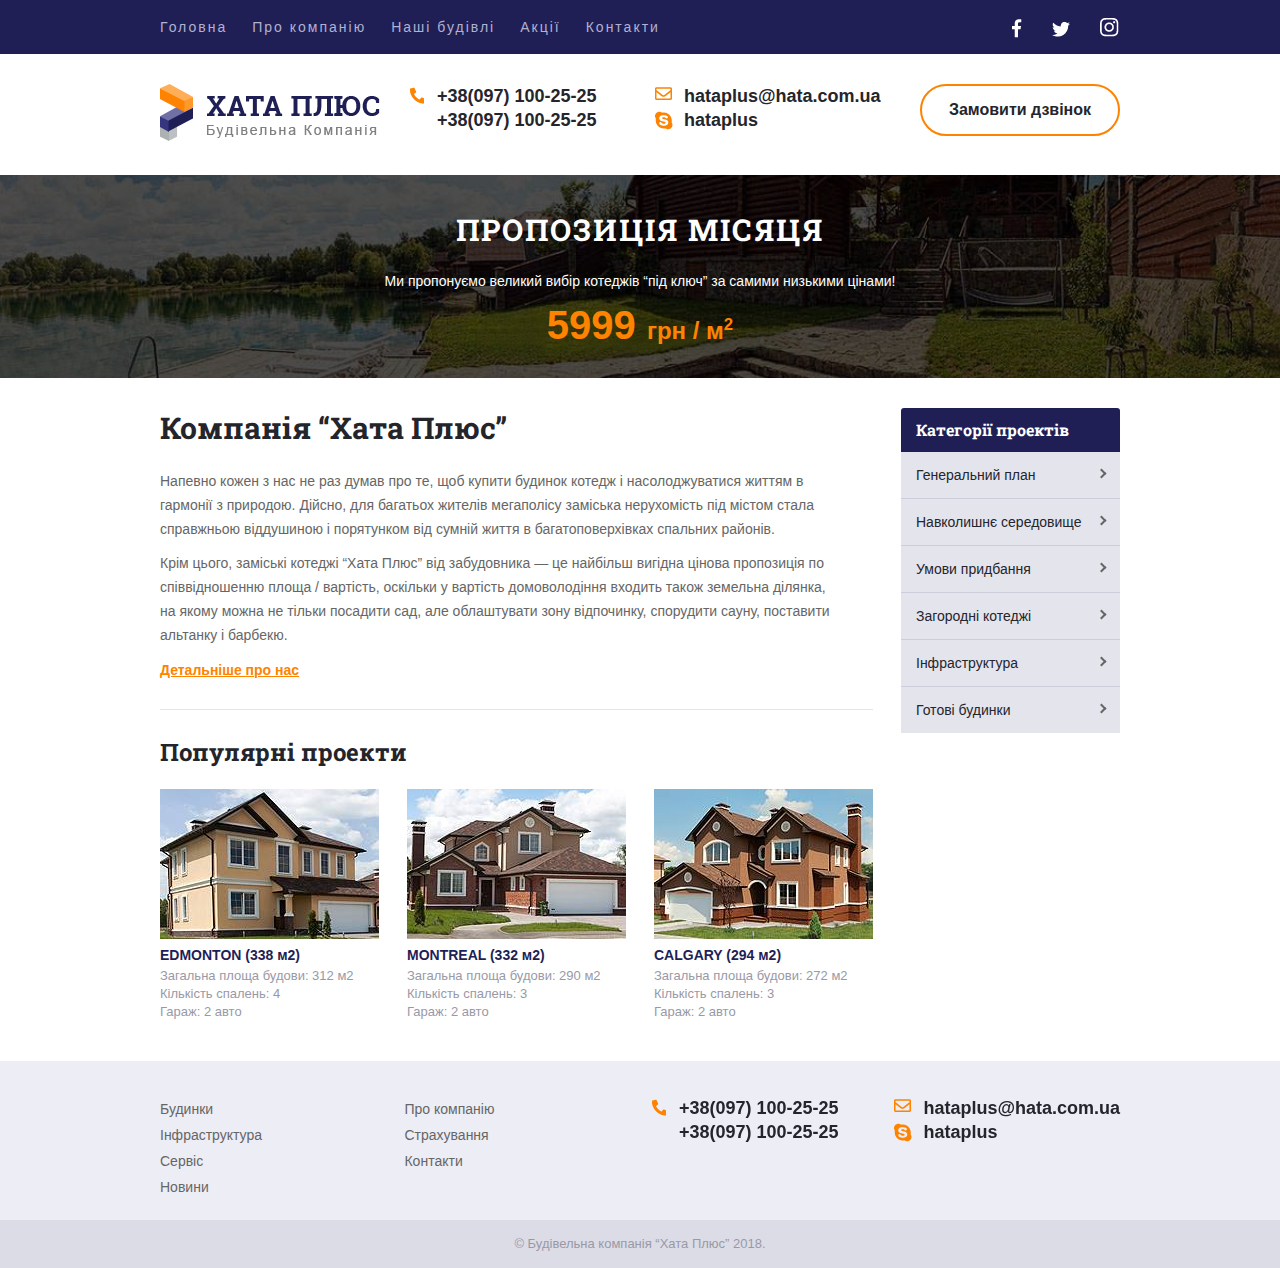
<file: index.html>
<!DOCTYPE html>
<html lang="uk">

<head>
    <meta charset="UTF-8">
    <meta name="viewport" content="width=device-width, initial-scale=1.0">
    <title>Document</title>
    <link rel="stylesheet" href="css/style.css">
</head>

<body>
    <header class="header">
        <div class="header_bg">
            <div class="wrapper">
                <div class="flex">
                    <div>
                        <ul class="header_menu flex">
                            <li><a href="index.html">Головна</a></li>
                            <li><a href="#">Про компанію</a></li>
                            <li><a href="price.html">Наші будівлі</a>
                                <ul class="menu menu_head">
                                    <li><a href="#">Таунхауси</a></li>
                                    <li><a href="#">Пентхауси</a></li>
                                    <li><a href="#">Котеджі</a></li>
                                    <li><a href="#">Собачі будки</a>
                                        <ul class="sub_menu sub_menu_head">
                                            <li><a href="#">Елітні будки</a></li>
                                            <li><a href="#">Для чіхуахуа</a></li>
                                            <li><a href="#">Вольєри</a></li>
                                            <li><a href="#">Халабуди</a></li>
                                        </ul>
                                    </li>
                                </ul>
                            </li>
                            <li><a href="#">Акції</a></li>
                            <li><a href="#">Контакти</a></li>
                        </ul>
                    </div>
                    <div class="header_imgs">
                        <a class="fb" href="#"></a>
                        <a class="tw" href="#"></a>
                        <a class="inst" href="#"></a>
                    </div>
                </div>
            </div>
        </div>
        <div class="header_content">
            <div class="wrapper">
                <div class="flex row">
                    <div class="logo column">
                        <a href="index.html">
                            <picture><img src="images/logo.png" alt="hata+logo"></picture>
                        </a>
                    </div>
                    <div class="contacts column">
                        <p><a class="tel" href="tel:+380971002525">+38(097) 100-25-25</a></p>
                        <p><a class="tel2" href="tel:+380971002525">+38(097) 100-25-25</a></p>
                    </div>
                    <div class="contacts column">
                        <p><a class="email" href="mailto:hataplus@hata.com.ua">hataplus@hata.com.ua</a></p>
                        <p><a class="skype" href="skype:hataplus">hataplus</a></p>
                    </div>
                    <div class="button column"><a href="">Замовити дзвінок</a></div>
                </div>
            </div>
        </div>
    </header>
    <div class="sale">
        <div class="wrapper">
            <p class="big ">Пропозиція місяця</p>
            <p class="smol ">Ми пропонуємо великий вибір котеджів “під ключ” за самими низькими цінами!</p>
            <p class="price">5999 <span class="smol_price">грн / м<sup>2</sup></span></p>
        </div>
    </div>
    <div class="wrapper">
        <div class="flex row page">
            <main>
                <section class="content">
                    <h1>Компанія “Хата Плюс”</h1>
                    <p>Напевно кожен з нас не раз думав про те, щоб купити будинок котедж і насолоджуватися життям в
                        гармонії з природою. Дійсно, для багатьох жителів мегаполісу заміська нерухомість під містом
                        стала справжньою віддушиною і порятунком від сумній життя в багатоповерхівках спальних
                        районів. </p>
                    <p>Крім цього, заміські котеджі “Хата Плюс” від забудовника — це найбільш вигідна цінова
                        пропозиція по співвідношенню площа / вартість, оскільки у вартість домоволодіння входить
                        також земельна ділянка, на якому можна не тільки посадити сад, але облаштувати зону
                        відпочинку, спорудити сауну, поставити альтанку і барбекю.</p>
                    <a href="#">Детальніше про нас</a>
                </section>

                <hr>

                <section class="projects">
                    <h2>Популярні проекти</h2>
                    <div class="flex row">
                        <figure class="project project1 column">
                            <figcaption>
                                <a href="#"></a>
                                <picture>
                                    <img src="images/house1.jpg" alt="cottage hataplus edmonton">
                                    <source srcset="images/house1.webp" type="image/webp">
                                </picture>
                                <h3>EDMONTON (338 м2)</h3>
                                <p>Загальна площа будови: 312 м2
                                    <br>Кількість спалень: 4 <br>
                                    Гараж: 2 авто</p>
                            </figcaption>
                        </figure>
                        <figure class="project project3 column">
                            <figcaption>
                                <a href="#"></a>
                                <picture>
                                    <img src="images/house2.jpg" alt="cottage hataplus montreal">
                                    <source srcset="images/house2.webp" type="image/webp">
                                </picture>
                                <h3>MONTREAL (332 м2)</h3>
                                <p>Загальна площа будови: 290 м2
                                    <br>Кількість спалень: 3 <br>
                                    Гараж: 2 авто</p>
                            </figcaption>
                        </figure>
                        <figure class="project project2 column">
                            <figcaption>
                                <a href="#"></a>
                                <picture>
                                    <img src="images/house3.jpg" alt="cottage hataplus calgary">
                                    <source srcset="images/house3.webp" type="image/webp">
                                </picture>
                                <h3>CALGARY (294 м2)</h3>
                                <p>Загальна площа будови: 272 м2
                                    <br>Кількість спалень: 3 <br>
                                    Гараж: 2 авто</p>
                            </figcaption>
                        </figure>
                    </div>
                </section>
            </main>
            <aside class="aside column">
                <nav>
                    <p>Категорії проектів</p>
                    <ul class="aside_menu menu">
                        <li><a href="#">Генеральний план</a></li>
                        <li><a href="#">Навколишнє середовище</a>
                            <ul class="aside_sub_menu sub_menu">
                                <li><a href="#">Продані</a></li>
                                <li><a href="#">Заброньованні</a></li>
                                <li><a href="#">В процесі будівництва</a></li>
                            </ul>
                        </li>
                        <li><a href="#">Умови придбання</a></li>
                        <li><a href="#">Загородні котеджі</a></li>
                        <li><a href="#">Інфраструктура</a>
                            <ul class="sub_menu">
                                <li><a href="#">Асфальтована дорога</a></li>
                                <li><a href="#">Вуличні Ліхтарі</a></li>
                                <li><a href="#">Гараж</a></li>
                            </ul>
                        </li>
                        <li><a href="#">Готові будинки</a></li>
                    </ul>
                </nav>
            </aside>

        </div>
    </div>
    <footer>
        <div class="wrapper">
            <div class="flex">
                <ul class="column">
                    <li><a href="#">Будинки</a></li>
                    <li><a href="#">Інфраструктура</a></li>
                    <li><a href="#">Сервіс</a></li>
                    <li><a href="#">Новини</a></li>
                </ul>
                <ul class="column">
                    <li><a href="#">Про компанію</a></li>
                    <li><a href="#">Страхування</a></li>
                    <li><a href="#">Контакти</a></li>
                </ul>
                <div class="contacts column">
                    <p><a class="tel" href="tel:+380971002525">+38(097) 100-25-25</a></p>
                    <p><a class="tel2" href="tel:+380971002525">+38(097) 100-25-25</a></p>
                </div>
                <div class="contacts column">
                    <p><a class="email" href="mailto:hataplus@hata.com.ua">hataplus@hata.com.ua</a></p>
                    <p><a class="skype" href="skype:hataplus">hataplus</a></p>
                </div>
            </div>
        </div>
        <div class="copyright">
            <p>&copy; Будівельна компанія “Хата Плюс” 2018.</p>
        </div>
    </footer>
</body>

</html>
</file>
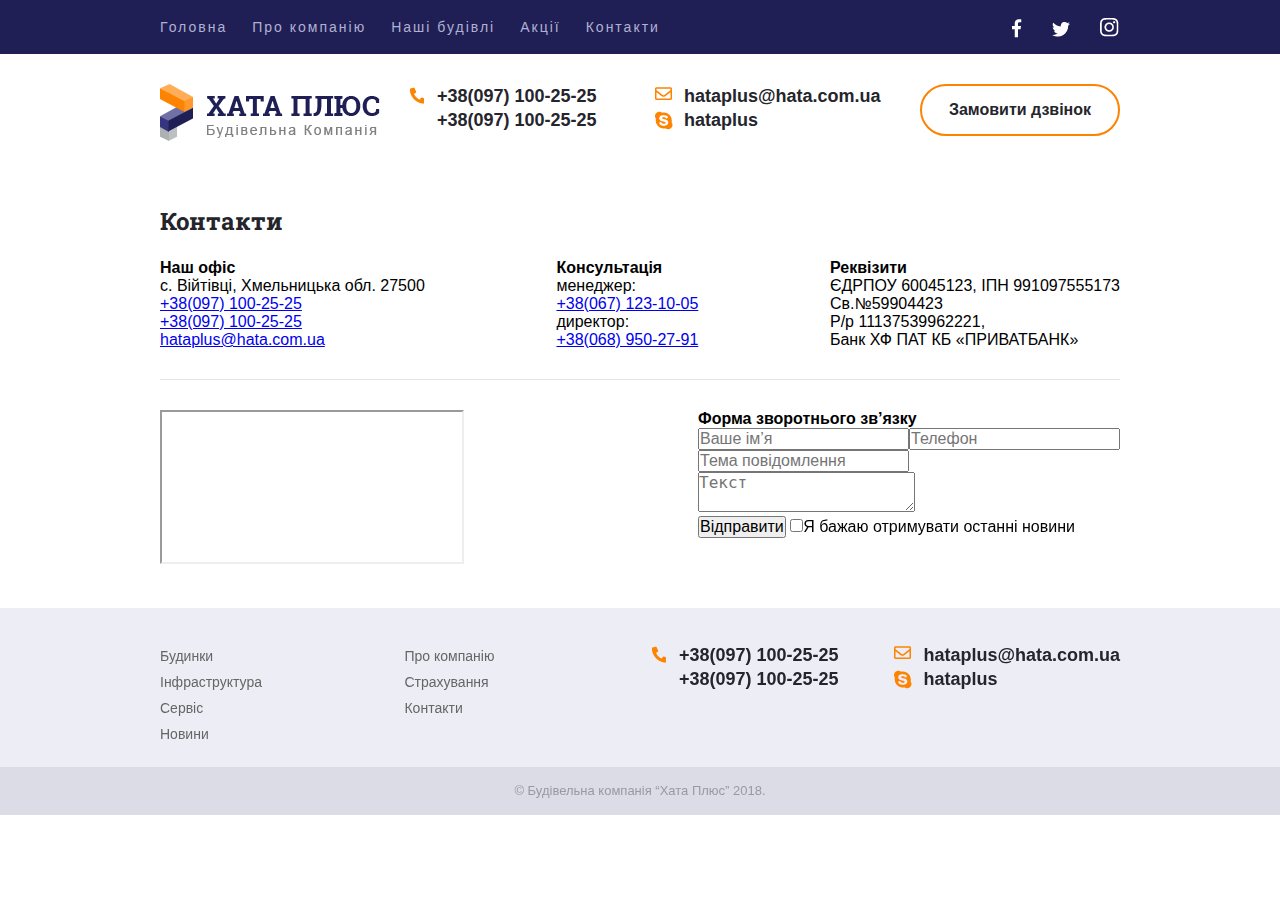
<file: contacts.html>
<!DOCTYPE html>
<html lang="uk">

<head>
    <meta charset="UTF-8">
    <meta name="viewport" content="width=device-width, initial-scale=1.0">
    <title>Document</title>
    <link rel="stylesheet" href="css/style.css">
</head>

<body>
    <header class="header">
        <div class="header_bg">
            <div class="wrapper">
                <div class="flex">
                    <div>
                        <ul class="header_menu flex">
                            <li><a href="index.html">Головна</a></li>
                            <li><a href="#">Про компанію</a></li>
                            <li><a href="price.html">Наші будівлі</a>
                                <ul class="menu menu_head">
                                    <li><a href="#">Таунхауси</a></li>
                                    <li><a href="#">Пентхауси</a></li>
                                    <li><a href="#">Котеджі</a></li>
                                    <li><a href="#">Собачі будки</a>
                                        <ul class="sub_menu sub_menu_head">
                                            <li><a href="#">Елітні будки</a></li>
                                            <li><a href="#">Для чіхуахуа</a></li>
                                            <li><a href="#">Вольєри</a></li>
                                            <li><a href="#">Халабуди</a></li>
                                        </ul>
                                    </li>
                                </ul>
                            </li>
                            <li><a href="#">Акції</a></li>
                            <li><a href="contacts.html">Контакти</a></li>
                        </ul>
                    </div>
                    <div class="header_imgs">
                        <a class="fb" href="#"></a>
                        <a class="tw" href="#"></a>
                        <a class="inst" href="#"></a>
                    </div>
                </div>
            </div>
        </div>
        <div class="header_content">
            <div class="wrapper">
                <div class="flex row">
                    <div class="logo column">
                        <a href="index.html">
                            <picture><img src="images/logo.png" alt="hata+logo"></picture>
                        </a>
                    </div>
                    <div class="contacts column">
                        <p><a class="tel" href="tel:+380971002525">+38(097) 100-25-25</a></p>
                        <p><a class="tel2" href="tel:+380971002525">+38(097) 100-25-25</a></p>
                    </div>
                    <div class="contacts column">
                        <p><a class="email" href="mailto:hataplus@hata.com.ua">hataplus@hata.com.ua</a></p>
                        <p><a class="skype" href="skype:hataplus">hataplus</a></p>
                    </div>
                    <div class="button column"><a href="#">Замовити дзвінок</a></div>
                </div>
            </div>
        </div>
    </header>

    <div class="wrapper">
        <div class="page">
            <main>
                <div class="contacts-1">
                    <h1>Контакти</h1>
                    <div class="flex">
                        <div class="office">
                            <h2>Наш офіс</h2>
                            <p>с. Війтівці, Хмельницька обл. 27500</p>
                            <p><a href="tel:+380971002525">+38(097) 100-25-25</a></p>
                            <p><a href="tel:+380971002525">+38(097) 100-25-25</a></p>
                            <p><a class="email" href="mailto:hataplus@hata.com.ua">hataplus@hata.com.ua</a></p>
                        </div>
                        <div class="consultation">
                            <h2>Консультація</h2>
                            <p>менеджер:</p>
                            <p><a href="tel:+380671231005">+38(067) 123-10-05</a></p>
                            <p>директор:</p>
                            <p><a href="tel:+380689502791">+38(068) 950-27-91</a></p>
                        </div>
                        <div class="requisite">
                            <h2>Реквізити</h2>
                            <p>ЄДРПОУ 60045123, ІПН 991097555173
                                <br>Св.№59904423</p>
                            <p>Р/р 11137539962221,
                                <br>Банк ХФ ПАТ КБ «ПРИВАТБАНК»</p>
                        </div>
                    </div>
                </div>

                <hr>

                <div class="content-1 flex">
                    <div class="map"><iframe src="https://www.google.com/maps/d/embed?mid=1HbFKyz9yPgnrQR_2UzplErwbW1fSd_k&ehbc=2E312F"></iframe></div>
                    <div class="forms">
                        <h2>Форма зворотнього зв’язку</h2>
                        <form action="#" method="post">
                            <table>
                                <tr>
                                    <td>
                                        <label class="intname int"><input type="text" placeholder="Ваше ім’я"></label>
                                    </td>
                                    <td>
                                        <label class="intel int"><input type="text" placeholder="Телефон"></label>
                                    </td>
                                </tr>
                                <tr>
                                    <td colspan="2">
                                        <label class="inttheme int"><input type="text" placeholder="Тема повідомлення"></label>
                                    </td>
                                </tr>
                                <tr>
                                    <td colspan="2">
                                        <label class="intph int" for=""><textarea name="" placeholder="Текст"></textarea></label>
                                    </td>
                                </tr>
                            </table>
                            <label class="intsend int" for=""><input type="submit" name="" value="Відправити"></label>
                            <label class="intcheck " ><input type="checkbox" name="" >Я бажаю отримувати останні новини</label>
                        </form>
                        <!-- <form action="#" method="post">
                            <label class="intname int"><input type="text" placeholder="Ваше ім’я"></label>
                            <label class="intel int"><input type="text" placeholder="Телефон"></label>
                            <label class="inttheme int"><input type="text" placeholder="Тема повідомлення"></label>
                            <label class="intph int" for=""><textarea name="" placeholder="Текст"></textarea></label>
                            <label class="intsend int" for=""><input type="submit" name="" value="Відправити"></label>
                            <label class="intcheck " for=""><input type="checkbox" name="" id="">Я бажаю отримувати останні новини</label>
                        </form> -->
                    </div>
                </div>
            </main>
        </div>
    </div>
    <footer>
        <div class="wrapper">
            <div class="flex">
                <ul class="column">
                    <li><a href="#">Будинки</a></li>
                    <li><a href="#">Інфраструктура</a></li>
                    <li><a href="#">Сервіс</a></li>
                    <li><a href="#">Новини</a></li>
                </ul>
                <ul class="column">
                    <li><a href="#">Про компанію</a></li>
                    <li><a href="#">Страхування</a></li>
                    <li><a href="#">Контакти</a></li>
                </ul>
                <div class="contacts column">
                    <p><a class="tel" href="tel:+380971002525">+38(097) 100-25-25</a></p>
                    <p><a class="tel2" href="tel:+380971002525">+38(097) 100-25-25</a></p>
                </div>
                <div class="contacts column">
                    <p><a class="email" href="mailto:hataplus@hata.com.ua">hataplus@hata.com.ua</a></p>
                    <p><a class="skype" href="skype:hataplus">hataplus</a></p>
                </div>
            </div>
        </div>
        <div class="copyright">
            <p>&copy; Будівельна компанія “Хата Плюс” 2018.</p>
        </div>
    </footer>
</body>

</html>
</file>
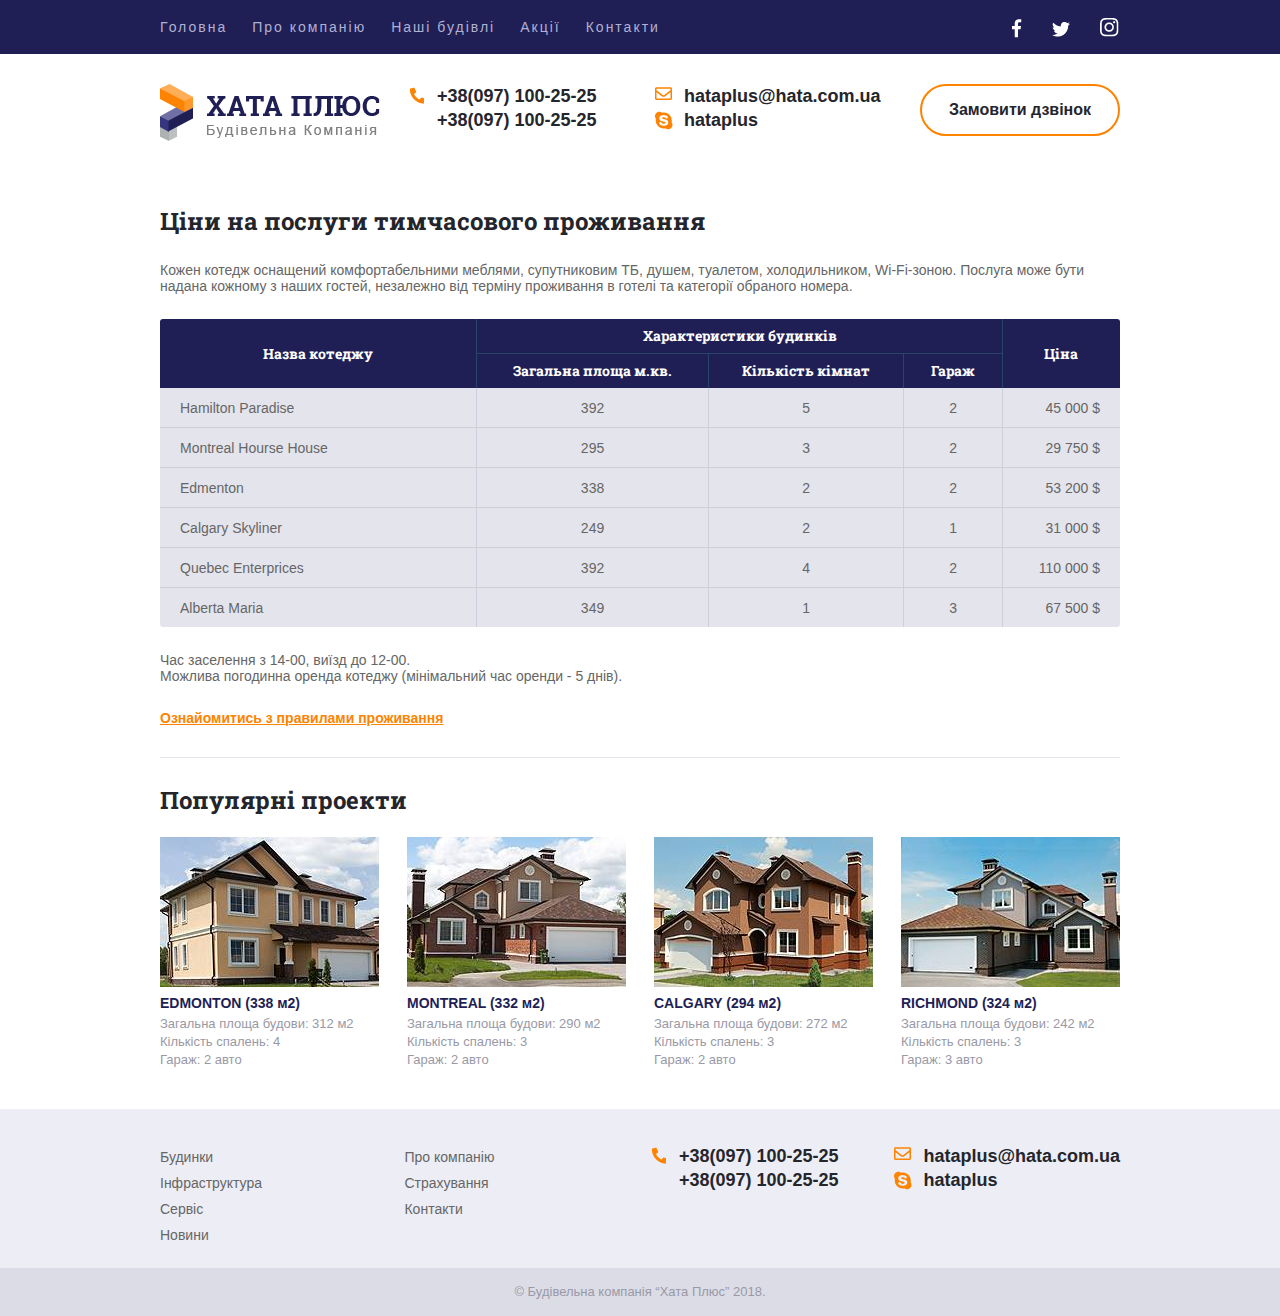
<file: price.html>
<!DOCTYPE html>
<html lang="uk">

<head>
    <meta charset="UTF-8">
    <meta name="viewport" content="width=device-width, initial-scale=1.0">
    <title>Document</title>
    <link rel="stylesheet" href="css/style.css">
</head>

<body>
    <header class="header">
        <div class="header_bg">
            <div class="wrapper">
                <div class="flex">
                    <div>
                        <ul class="header_menu flex">
                            <li><a href="index.html">Головна</a></li>
                            <li><a href="#">Про компанію</a></li>
                            <li><a href="price.html">Наші будівлі</a>
                                <ul class="menu menu_head">
                                    <li><a href="#">Таунхауси</a></li>
                                    <li><a href="#">Пентхауси</a></li>
                                    <li><a href="#">Котеджі</a></li>
                                    <li><a href="#">Собачі будки</a>
                                        <ul class="sub_menu sub_menu_head">
                                            <li><a href="#">Елітні будки</a></li>
                                            <li><a href="#">Для чіхуахуа</a></li>
                                            <li><a href="#">Вольєри</a></li>
                                            <li><a href="#">Халабуди</a></li>
                                        </ul>
                                    </li>
                                </ul>
                            </li>
                            <li><a href="#">Акції</a></li>
                            <li><a href="#">Контакти</a></li>
                        </ul>
                    </div>
                    <div class="header_imgs">
                        <a class="fb" href="#"></a>
                        <a class="tw" href="#"></a>
                        <a class="inst" href="#"></a>
                    </div>
                </div>
            </div>
        </div>
        <div class="header_content">
            <div class="wrapper">
                <div class="flex row">
                    <div class="logo column">
                        <a href="index.html">
                            <picture><img src="images/logo.png" alt="hata+logo"></picture>
                        </a>
                    </div>
                    <div class="contacts column">
                        <p><a class="tel" href="tel:+380971002525">+38(097) 100-25-25</a></p>
                        <p><a class="tel2" href="tel:+380971002525">+38(097) 100-25-25</a></p>
                    </div>
                    <div class="contacts column">
                        <p><a class="email" href="mailto:hataplus@hata.com.ua">hataplus@hata.com.ua</a></p>
                        <p><a class="skype" href="skype:hataplus">hataplus</a></p>
                    </div>
                    <div class="button column"><a href="">Замовити дзвінок</a></div>
                </div>
            </div>
        </div>
    </header>

    <div class="wrapper">
        <div class="page">
            <main>

                <div class="table_main">
                    <h1>Ціни на послуги тимчасового проживання</h1>
                    <p>Кожен котедж оснащений комфортабельними меблями, супутниковим ТБ, душем, туалетом, холодильником, Wi-Fi-зоною.
                        Послуга може бути надана кожному з наших гостей, незалежно від терміну проживання в готелі та категорії обраного номера.</p>
                    <div class="table">
                        <table>
                            <thead>
                                <tr>
                                    <th rowspan="2">Назва котеджу</th>
                                    <th colspan="3">Характеристики будинків</th>
                                    <th rowspan="2">Ціна</th>
                                </tr>
                                <tr>
                                    <th>Загальна площа м.кв.</th>
                                    <th>Кількість кімнат</th>
                                    <th>Гараж</th>
                                </tr>
                            </thead>
                            <tbody>
                                <tr>
                                    <td>Hamilton Paradise</td>
                                    <td>392</td>
                                    <td>5</td>
                                    <td>2</td>
                                    <td>45 000 $</td>
                                </tr>
                                <tr>
                                    <td>Montreal Hourse House</td>
                                    <td>295</td>
                                    <td>3</td>
                                    <td>2</td>
                                    <td>29 750 $</td>
                                </tr>
                                <tr>
                                    <td>Edmenton</td>
                                    <td>338</td>
                                    <td>2</td>
                                    <td>2</td>
                                    <td>53 200 $</td>
                                </tr>
                                <tr>
                                    <td>Calgary Skyliner</td>
                                    <td>249</td>
                                    <td>2</td>
                                    <td>1</td>
                                    <td>31 000 $</td>
                                </tr>
                                <tr>
                                    <td>Quebec Enterprices</td>
                                    <td>392</td>
                                    <td>4</td>
                                    <td>2</td>
                                    <td>110 000 $</td>
                                </tr>
                                <tr>
                                    <td>Alberta Maria</td>
                                    <td>349</td>
                                    <td>1</td>
                                    <td>3</td>
                                    <td>67 500 $</td>
                                </tr>
                            </tbody>
                        </table>
                    </div>
                    <p>Час заселення з 14-00, виїзд до 12-00. <br>
                        Можлива погодинна оренда котеджу (мінімальний час оренди - 5 днів).</p>
                    <a href="#">Ознайомитись з правилами проживання</a>
                    
                <hr>

                </div>
                <section class="projects">
                    <h2>Популярні проекти</h2>
                    <div class="flex row">
                        <figure class="project project1 column">
                            <figcaption>
                                <a href="#"></a>
                                <picture>
                                    <img src="images/house1.jpg" alt="cottage hataplus edmonton">
                                    <source srcset="images/house1.webp" type="image/webp">
                                </picture>
                                <h3>EDMONTON (338 м2)</h3>
                                <p>Загальна площа будови: 312 м2
                                    <br>Кількість спалень: 4 <br>
                                    Гараж: 2 авто</p>
                            </figcaption>
                        </figure>
                        <figure class="project project3 column">
                            <figcaption>
                                <a href="#"></a>
                                <picture>
                                    <img src="images/house2.jpg" alt="cottage hataplus montreal">
                                    <source srcset="images/house2.webp" type="image/webp">
                                </picture>
                                <h3>MONTREAL (332 м2)</h3>
                                <p>Загальна площа будови: 290 м2
                                    <br>Кількість спалень: 3 <br>
                                    Гараж: 2 авто</p>
                            </figcaption>
                        </figure>
                        <figure class="project project2 column">
                            <figcaption>
                                <a href="#"></a>
                                <picture>
                                    <img src="images/house3.jpg" alt="cottage hataplus calgary">
                                    <source srcset="images/house3.webp" type="image/webp">
                                </picture>
                                <h3>CALGARY (294 м2)</h3>
                                <p>Загальна площа будови: 272 м2
                                    <br>Кількість спалень: 3 <br>
                                    Гараж: 2 авто</p>
                            </figcaption>
                        </figure>
                        <figure class="project project2 column">
                            <figcaption>
                                <a href="#"></a>
                                <picture>
                                    <img src="images/house4.jpg" alt="cottage hataplus calgary">
                                    <source srcset="images/house4.webp" type="image/webp">
                                </picture>
                                <h3>RICHMOND (324 м2)</h3>
                                <p>Загальна площа будови: 242 м2
                                    <br>Кількість спалень: 3 <br>
                                    Гараж: 3 авто</p>
                            </figcaption>
                        </figure>
                    </div>
                </section>

            </main>
        </div>
    </div>

    <footer>
        <div class="wrapper">
            <div class="flex">
                <ul class="column">
                    <li><a href="#">Будинки</a></li>
                    <li><a href="#">Інфраструктура</a></li>
                    <li><a href="#">Сервіс</a></li>
                    <li><a href="#">Новини</a></li>
                </ul>
                <ul class="column">
                    <li><a href="#">Про компанію</a></li>
                    <li><a href="#">Страхування</a></li>
                    <li><a href="#">Контакти</a></li>
                </ul>
                <div class="contacts column">
                    <p><a class="tel" href="tel:+380971002525">+38(097) 100-25-25</a></p>
                    <p><a class="tel2" href="tel:+380971002525">+38(097) 100-25-25</a></p>
                </div>
                <div class="contacts column">
                    <p><a class="email" href="mailto:hataplus@hata.com.ua">hataplus@hata.com.ua</a></p>
                    <p><a class="skype" href="skype:hataplus">hataplus</a></p>
                </div>
            </div>
        </div>
        <div class="copyright">
            <p>&copy; Будівельна компанія “Хата Плюс” 2018.</p>
        </div>
    </footer>
</body>

</html>
</file>
<file: css/style.css>
@font-face {
    font-family: 'Roboto Slab';
    src: url('../fonts/RobotoSlab-Bold.woff2') format('woff2'),
        url('../fonts/RobotoSlab-Bold.woff') format('woff'),
        url('../fonts/RobotoSlab-Bold.ttf') format('truetype');
    font-weight: bold;
    font-style: normal;
    font-display: swap;
}


html {
    font-size: 1px;
    font-family: "Arial", "Roboto Slab";
}

* {
    margin: 0;
    padding: 0;
    box-sizing: border-box;
    font-size: 16px;
}


.wrapper {
    margin: 0 auto;
    max-width: 960rem;

}

.page {
    padding: 30rem 0 40rem;
}

.flex {
    display: flex;
    justify-content: space-between;
}

.row {
    display: flex;
    column-gap: 28px;
}

.column {
    min-width: 219rem;
}

.header_bg {
    background-color: #1f1f56;
    /* padding: 25rem 0; */
    position: relative;
}

.header_menu li:hover .menu_head {
    display: block;

}

.header_menu>li {
    padding: 18rem 0;

}

ul {
    list-style: none;
}

.header_menu {
    column-gap: 25rem;
}

.header_menu a {
    font-size: 14rem;
    letter-spacing: 2rem;
    color: #b1b1d2;
    text-decoration: none;
}


.sub_menu_head>li:not(:first-child) {
    /* padding: 10rem 30rem;*/
    width: 125rem;
    border-top: 1px solid #cecedd;
}

.sub_menu_head {
    position: absolute;
    left: 100%;
    top: 0rem;
    padding-left: 5rem;
}

.header_menu li {
    position: relative;
}

.header_menu .menu_head a {
    font-size: 12rem;
    padding: 10px;
}



.header_menu .menu_head>li>a::after {
    right: 10px;
    top: 14rem;
}

.menu_head {
    display: none;
    position: absolute;
    z-index: 1;
    top: 100%;
    left: -10rem;
    width: 125rem;
    padding-top: 5px;
}

.menu_head li {
    position: relative;
}

.menu_head>li:first-child>a {
    border-radius: 3rem 3rem 0 0;
}

.menu_head>li:last-child>a {
    border-radius: 0 0 3rem 3rem;
}

.sub_menu_head li:first-child a {
    border-radius: 3rem 3rem 0 0;
}

.sub_menu_head li:last-child a {
    border-radius: 0 0 3rem 3rem;
}

.contacts a:hover {
    color: #fd8300;
}

.header_imgs a {
    margin-left: 25rem;
    background-image: url(../images/hata_plus_sprites.png   );
    display: inline-block;
}

.header_imgs {
    padding-top: 18rem;
}

.fb {
    width: 10px;
    height: 19px;
    background-position: 0px -22px;
}

.fb:hover {
    background-position: 0 0px;
}

.tw {
    width: 19px;
    height: 16px;
    background-position: -13px -22px;
}

.tw:hover {
    background-position: -13px 0px;
}

.inst {
    width: 20px;
    height: 20px;
    background-position: -36px -22px;
}

.inst:hover {
    background-position: -36px 0px;
}

.header_content {
    padding: 30rem 0;
}

.header_content a:hover {
    text-decoration: underline;
}

.contacts a {
    font-size: 18rem;
    line-height: 24rem;
    color: #25252c;
    font-weight: bold;
    font-family: "Arial";
    display: inline-block;
    text-decoration: none;
    position: relative;
    padding-left: 30rem;
}

.contacts a:before {
    content: "";
    background-image: url(../images/hata_plus_sprites.png);
    display: inline-block;
    position: absolute;
    left: 1rem;
    top: 3rem;
}

.tel::before {
    width: 16px;
    height: 17px;
    background-position: 60px 0;
}

.tel:hover::before {
    background-position: 60px -23px;
}

.tel2::before {
    width: 16px;
    height: 0px;
    background-position: 60px -23px;
}

.email::before {
    width: 17px;
    height: 13px;
    background-position: -80px 0px;
}

.email:hover::before {
    background-position: -80px -23px;
}

.skype::before {
    width: 18px;
    height: 19px;
    background-position: -100px 0px;
}

.skype:hover::before {
    background-position: -100px -23px;
}

.button {
    text-align: right;
}

.button a {
    min-width: 200rem;
    display: inline-block;
    padding: 15rem;
    box-sizing: border-box;
    font-size: 16rem;
    text-decoration: none;
    text-align: center;
    background-color: #fff;
    border-radius: 250rem;
    border: 2px solid #fd8300;
    color: #25252c;
    font-weight: bold;
}

.button a:hover {
    background-color: #fd8300;
    text-decoration: none;
}

.sale {
    background-image: url(../images/hata-.png);
    background-size: cover;
}

.big {
    font-size: 30rem;
    letter-spacing: 2rem;
    text-transform: uppercase;
    color: #ffffff;
    font-weight: 700;
    font-family: "Roboto Slab";
    text-align: center;
    padding: 35rem 0 20rem;
}

.smol {
    font-size: 14px;
    line-height: 24px;
    color: #ffffff;
    font-family: "Arial";
    text-align: center;
}

.price {
    font-size: 40px;
    line-height: 24px;
    color: #fd8300;
    font-weight: bold;
    font-family: "Arial";
    text-align: center;
    padding: 20rem 0 35rem;
}

.smol_price {
    font-size: 24px;
    line-height: 24px;
    color: #fd8300;
    font-weight: bold;
    font-family: "Arial";
    text-align: center;
}

.smol_price sup {
    font-size: 0.7em;
}

.content {
    max-width: 670rem;
}

.content h1 {
    font-size: 30rem;
    color: #24242b;
    font-weight: 700;
    font-family: "Roboto Slab";
}

.content p {
    font-size: 14rem;
    line-height: 24rem;
    color: #666;
    font-family: "Arial";
    margin-top: 10rem;
}

.content a {
    font-size: 14rem;
    text-decoration: underline;
    color: #fd8300;
    font-weight: bold;
    font-family: "Arial";
    margin-top: 15rem;
    display: inline-block;
}

.content a:hover {
    text-decoration: none;
}

.project {
    font-size: 32rem;
    position: relative;
}

.project a {
    position: absolute;
    top: 0;
    bottom: 0;
    left: 0;
    right: 0;
}

.project:hover h3 {
    text-decoration: underline;
}

hr {
    margin: 30px 0;
    border-width: 0;
    border-top: 1px solid #e4e4ec;
}

.aside {
    font-size: 32rem;
}

.aside nav {
    position: sticky;
    top: 1px;
}

.projects h2 {
    margin-bottom: 25rem;
    font-size: 24rem;
    line-height: 24rem;
    color: #24242b;
    font-weight: 700;
    font-family: "Roboto Slab";
}

.projects h3 {
    font-size: 14rem;
    line-height: 24rem;
    color: #1f1f56;
}

.projects p {
    font-size: 13rem;
    line-height: 18rem;
    color: #9999a6;
}

.aside p {
    font-size: 16rem;
    line-height: 24rem;
    color: #ffffff;
    font-weight: 700;
    font-family: "Roboto Slab";
    border-radius: 3px 3px 0 0;
    background-color: #1f1f56;
    padding: 10rem 15rem;
}

.aside li:last-child {
    border-radius: 0 0 3px 3px;
}

.menu a {
    font-size: 14rem;
    color: #25252c;
    text-decoration: none;
    display: block;
    padding: 15rem 15rem;
    position: relative;
}

.menu a,
.sub_menu a {
    background-color: #e4e4ec;

}

.menu>li:not(:first-child) {
    border-top: #cdcddd solid 1rem;
}

.menu>li>a::after {
    content: "";
    border-left: 2px solid #666;
    border-top: 2px solid #666;
    width: 5rem;
    height: 5rem;
    transform: rotate(135deg);
    display: inline-block;
    position: absolute;
    top: 18px;
    right: 15px;
    transition: transform .2s;
}

.menu a:hover::after {
    transform: rotate(225deg);
    border-color: white;
}

.menu a:hover {
    background-color: #fd8300;
    color: #ffffff;
}

.menu li:hover .sub_menu {
    display: block;
}

.sub_menu {
    display: none;
}

.sub_menu a {
    font-size: 14rem;
    color: #666666;
    text-decoration: none;
    background-color: #e4e4ec;
    padding: 15rem 30rem;
}

.sub_menu a:hover {
    background-color: #cecedd;
}

h1 {
    font-size: 24rem;
    color: #24242b;
    font-weight: 700;
    font-family: "Roboto Slab";
    margin: 0 0 22rem 0;
}

.table_main p {
    font-size: 14rem;
    color: #666666;
    font-family: "Arial";
    margin: 25rem 0;
} 

.table_main a {
    font-size:   14rem;
    text-decoration: underline;
    color: #fd8300;
    font-weight: bold;
    font-family: "Arial";
}

.table_main a:hover{
    text-decoration: none;
}

table {
    border-collapse: collapse;
    width: 100%;
}

.table td:first-child {
    width: 33%;
}

.table td:not(:first-child) {
    text-align: center;
}

.table td:last-child {
    text-align: right;
}

.table tr:not(:first-child) {
    border-top: 1px solid #cecedd;

}

.table td:not(:first-child) {
    border-left: 1px solid #cecedd;

}

.table thead tr:not(:first-child) {
    border-top: 1px solid #274569;

}

.table tr:not(:first-child) th,
.table th:not(:last-child) {
    border-right: 1px solid #274569;

}


.table tr:first-child th:first-child {
    border-radius: 3px 0 0 0;
}

.table tr:first-child th:last-child {
    border-radius: 0 3rem 0 0;
}

.table tr:last-child td:last-child {
    border-radius: 0 0 3rem 0;
}

.table tr:last-child td:first-child {
    border-radius: 0 0 0 3rem;
}

.table th {
    font-size: 14rem;
    line-height: 24rem;
    color: #ffffff;
    font-weight: 700;
    font-family: "Roboto Slab";
    background-color: #1f1f56;
    padding: 5rem 20rem;
}

.table td {
    font-size: 14rem;
    line-height: 24rem;
    color: #666666;
    font-family: "Arial";
    background-color: #e4e4ec;
    padding: 7.5rem 20rem;
}

.table tr:hover td {
    background-color: #fd8300;
    color: #fff;
}

footer {
    background-color: #ededf5;
}

footer .wrapper {
    padding: 35rem 0 20rem;
}

footer a {
    font-size: 14rem;
    line-height: 26rem;
    color: #666666;
    text-decoration: none;
}

footer a:hover {
    color: #fd8300;
    text-decoration: underline;
}

footer p {
    font-size: 13rem;
    line-height: 18rem;
    color: #9999a6;
    font-family: "Arial";
}

.copyright {
    background-color: #dcdce6;
    padding: 15rem 0;
    text-align: center;
}
</file>
